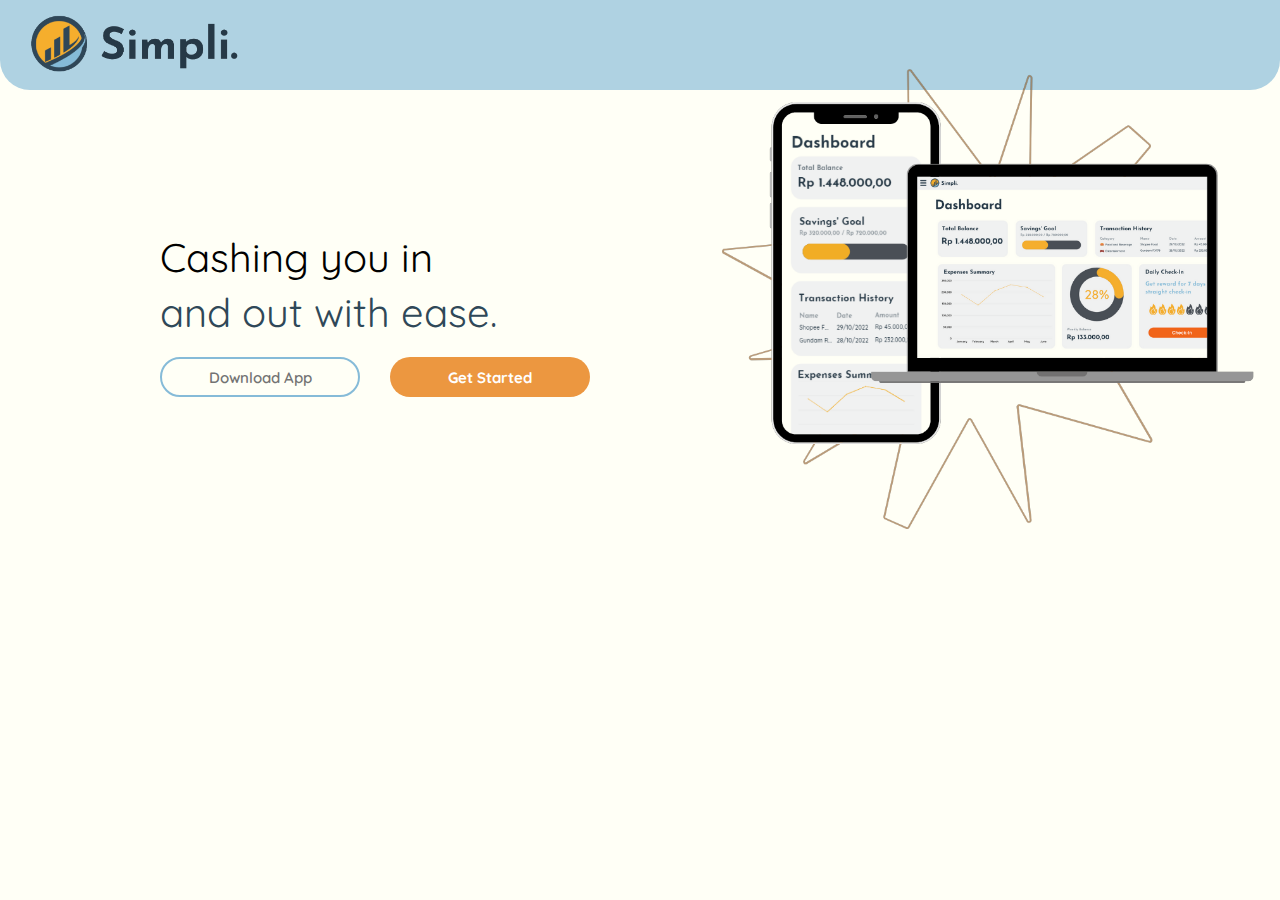
<file: index.html>
<!DOCTYPE html>
<html lang="en">

<head>
  <meta charset="UTF-8">
  <meta http-equiv="X-UA-Compatible" content="IE=edge">
  <meta name="viewport" content="width=device-width, initial-scale=1.0">
  <link rel="stylesheet" href="style.css">
  <link rel="preconnect" href="https://fonts.googleapis.com">
  <link rel="preconnect" href="https://fonts.gstatic.com" crossorigin>
  <link href="https://fonts.googleapis.com/css2?family=Poppins:wght@300&family=Quicksand:wght@500&display=swap"
    rel="stylesheet">
  <link rel="preconnect" href="https://fonts.googleapis.com">
  <link rel="preconnect" href="https://fonts.gstatic.com" crossorigin>
  <link href="https://fonts.googleapis.com/css2 family=Raleway:wght@300;400&display=swap" rel="preconnect">
  <link rel="stylesheet" media="screen" href="https://fontlibrary.org//face/open-sauce-one" type="text/css"/>
  <title>Simpli.</title>
</head>

<body>
  <nav>
    <label class="logo">
      <img src="images/logo.png" alt="">
    </label>
  </nav>
  <div class="tagline">
    <h1 class="line1">Cashing you in</h1>
    <h1 class="line2">and out with ease.</h1>
  </div>
  <div class="button">
    <div class="download">
      <a href="coming.html">
        <button class="dl">Download App</button>
      </a>
    </div>
    <div class="signin">
      <a href="sign-in.html">
        <button class="log">Get Started</button>
      </a>
    </div>
  </div>
  <img src="./images/illustration.png" id="illustration">
</body>
</file>
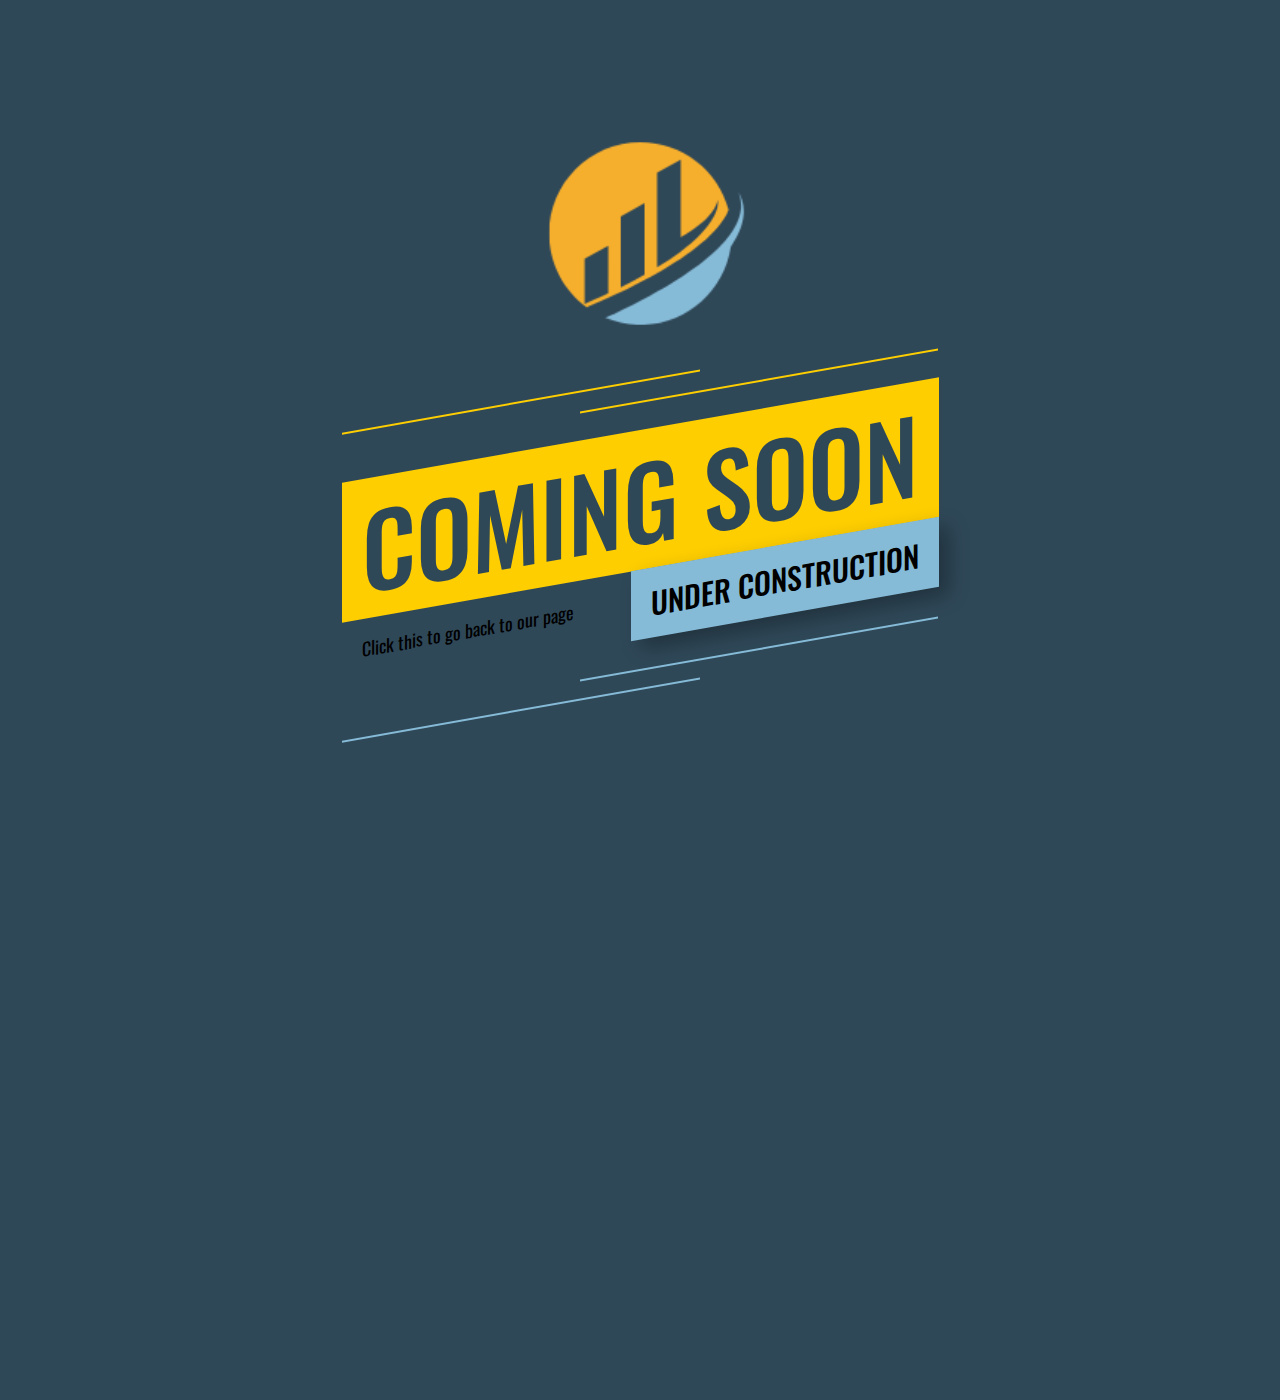
<file: coming.html>
<!DOCTYPE html>
<html>
<head>
  <meta charset="utf-8">
  <meta name="viewport" content="width=device-width, initial-scale=1.0">
  <title>Coming Soon</title>
  <link rel="stylesheet" type="text/css" href="coming.css">
  <link href="https://fonts.googleapis.com/css2?family=Oswald:wght@500&display=swap" rel="stylesheet">
  <link rel="stylesheet" href="https://cdnjs.cloudflare.com/ajax/libs/font-awesome/4.7.0/css/font-awesome.min.css">
</head>
<img class="simpli_logo" src="images/logo3.png" style="display: block; margin: 0 auto;">
<body>
  <section class="coming-soon">
    <div class="coming-soon-inner">
      <h1 class="heading">Coming Soon</h1>
      <h2 class="small-heading">Under Construction</h2>
      <div class="back">
        <ul>
            <li><a href="sign-in.html">Click this to go back to our page</a></li>
          </ul>
        </div>
    </div>
  </section>
</body>
</html>
</file>
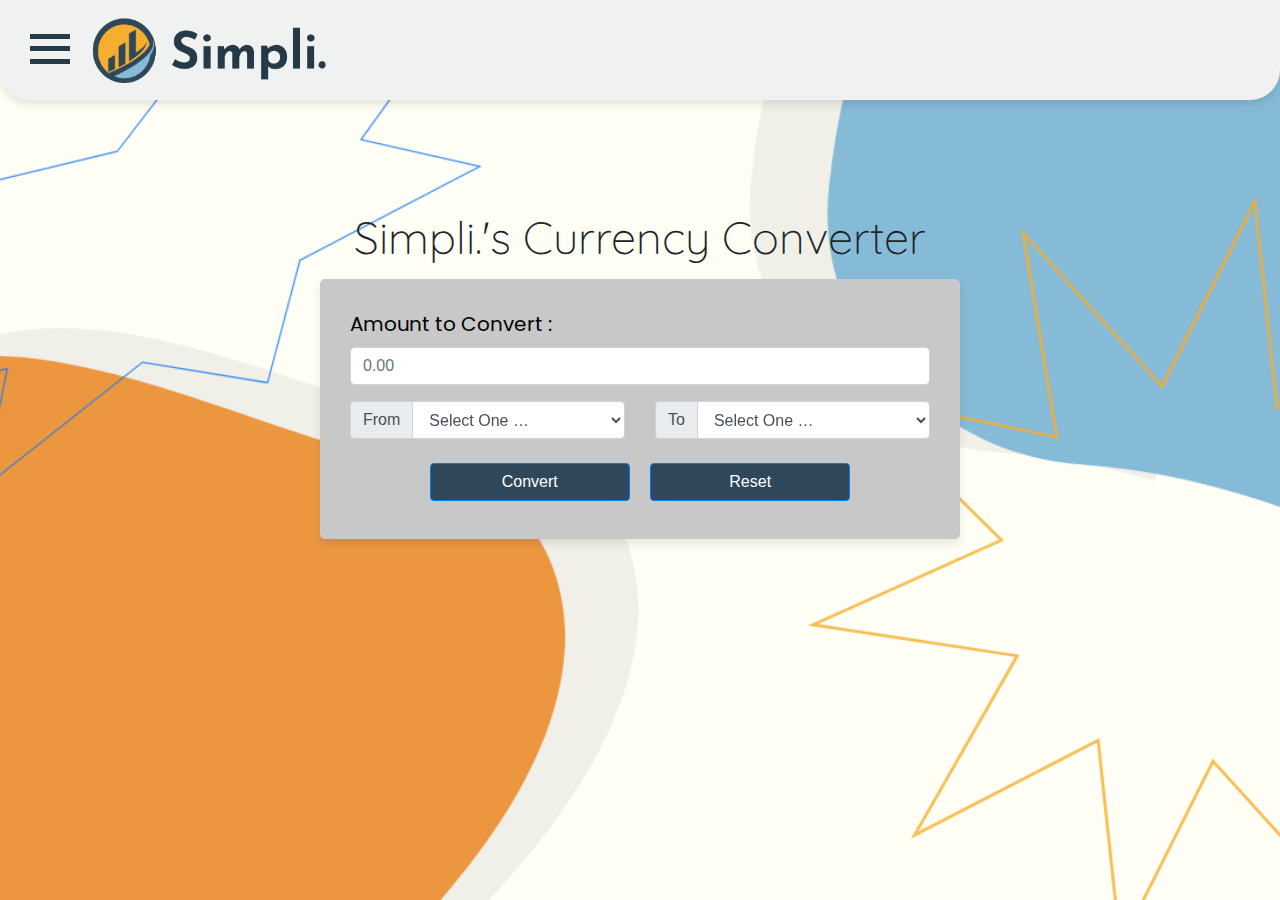
<file: currency.html>
<!DOCTYPE html>
<html lang="en">

<head>
    <meta charset="UTF-8">
    <meta http-equiv="X-UA-Compatible" content="IE=edge">
    <meta name="viewport" content="width=device-width, initial-scale=1.0">

    <title>Currency Converter</title>

    <link rel="stylesheet" href= "https://maxcdn.bootstrapcdn.com/bootstrap/4.5.2/css/bootstrap.min.css">
    <link rel="preconnect" href="https://fonts.googleapis.com"><link rel="preconnect" href="https://fonts.gstatic.com" crossorigin><link href="https://fonts.googleapis.com/css2?family=Josefin+Sans:wght@700&family=Poppins:wght@300&family=Quicksand:wght@500&display=swap" rel="stylesheet">
    <link href='https://unpkg.com/boxicons@2.1.4/css/boxicons.min.css' rel='stylesheet'>
    <script src= "https://ajax.googleapis.com/ajax/libs/jquery/3.5.1/jquery.min.js"></script>
    <script src="https://cdnjs.cloudflare.com/ajax/libs/popper.js/1.16.0/umd/popper.min.js"></script>
    <script src="https://maxcdn.bootstrapcdn.com/bootstrap/4.5.2/js/bootstrap.min.js"></script>
    <link rel="preconnect" href="https://fonts.gstatic.com">
    <link rel="stylesheet" href="currency.css">
</head>

<body>
    <nav>
        <div class="logo">
            <i class="bx bx-menu menu-icon"></i>
        </div>
        <div class="logo-name">
            <span class="logo-name">
                <img src="images/logo.png" height=100px width=260px alt="">
            </span>
        </div>

        <div class="sidebar">
            <div class="logo">
                <i class="bx bx-menu menu-icon"></i>
                <span class="logo-name1">Simpli.</span>
            </div>

            <div class="sidebar-content">
                <ul class="lists">
                    <li class="list">
                        <a href="dashboard.html" class="nav-link">
                            <i class="bx bxs-home-circle icon"></i>
                            <span class="link">Dashboard</span>
                        </a>
                    </li>
                    <li class="list">
                        <a href="expenses.html" class="nav-link">
                            <i class='bx bx-money-withdraw icon'></i>
                            <span class="link">Expenses Tracker</span>
                        </a>
                    </li>
                    <li class="list">
                        <a href="currency.html" class="nav-link">
                            <i class='bx bx-money icon' ></i>
                            <span class="link">Currency Exchanger</span>
                        </a>
                    </li>
                    <li class="list">
                        <a href="information.html" class="nav-link">
                            <i class='bx bxs-book-alt icon'></i>
                            <span class="link">Finance Info</span>
                        </a>
                    </li>
                </ul>

                <div class="bottom-content">
                    <li class="list">
                        <a href="contact.html" class="nav-link">
                            <i class='bx bxs-phone icon' ></i>
                            <span class="link">Contact us</span>
                        </a>
                    </li>
                    <li class="list">
                        <a href="index.html" class="nav-link">
                            <i class='bx bxs-log-out icon' ></i>
                            <span class="link">Log out</span>
                        </a>
                    </li>
                </div>
            </div>
        </div>
    </nav>

    <section class="overlay"></section>

    <script>
        const navBar = document.querySelector("nav"),
                menuBtns = document.querySelectorAll(".menu-icon")
                overlay = document.querySelector(".overlay")

                menuBtns.forEach(menuBtn => {
                    menuBtn.addEventListener("click", () => {
                        navBar.classList.toggle("open");
                    });
                });

                overlay.addEventListener("click", () => {
                    navBar.classList.remove("open");
                })
    </script>

    <h1 class="heading text-center display-2">
        Simpli.'s Currency Converter</h1>

    <div class="container">

        <div class="main">

            <div class="form-group">
                <label for="oamount" style="font-family: 'Poppins', sans-serif">
                    Amount to Convert : 
                </label>
                <input type="text" 
                       class="form-control searchBox" 
                       placeholder="0.00" 
                       id="oamount">
            </div>

            <div class="row">
                <div class="col-sm-6">
                    <div class="input-group mb-3">
                        <div class="input-group-prepend">
                            <span class="input-group-text">From</span>
                        </div>
                        <select class="form-control from" id="sel1">
                            <option value="">Select One …</option>
                            <option value="USD">USD</option>
                            <option value="AED">AED</option>
                            <option value="ARS">ARS</option>
                            <option value="AUD">AUD</option>
                            <option value="BGN">BGN</option>
                            <option value="BRL">BRL</option>
                            <option value="BSD">BSD</option>
                            <option value="CAD">CAD</option>
                            <option value="CHF">CHF</option>
                            <option value="CLP">CLP</option>
                            <option value="CNY">CNY</option>
                            <option value="COP">COP</option>
                            <option value="CZK">CZK</option>
                            <option value="DKK">DKK</option>
                            <option value="DOP">DOP</option>
                            <option value="EGP">EGP</option>
                            <option value="EUR">EUR</option>
                            <option value="FJD">FJD</option>
                            <option value="GBP">GBP</option>
                            <option value="GTQ">GTQ</option>
                            <option value="HKD">HKD</option>
                            <option value="HRK">HRK</option>
                            <option value="HUF">HUF</option>
                            <option value="IDR">IDR</option>
                            <option value="ILS">ILS</option>
                            <option value="INR">INR</option>
                            <option value="ISK">ISK</option>
                            <option value="JPY">JPY</option>
                            <option value="KRW">KRW</option>
                            <option value="KZT">KZT</option>
                            <option value="MVR">MVR</option>
                            <option value="MXN">MXN</option>
                            <option value="MYR">MYR</option>
                            <option value="NOK">NOK</option>
                            <option value="NZD">NZD</option>
                            <option value="PAB">PAB</option>
                            <option value="PEN">PEN</option>
                            <option value="PHP">PHP</option>
                            <option value="PKR">PKR</option>
                            <option value="PLN">PLN</option>
                            <option value="PYG">PYG</option>
                            <option value="RON">RON</option>
                            <option value="RUB">RUB</option>
                            <option value="SAR">SAR</option>
                            <option value="SEK">SEK</option>
                            <option value="SGD">SGD</option>
                            <option value="THB">THB</option>
                            <option value="TRY">TRY</option>
                            <option value="TWD">TWD</option>
                            <option value="UAH">UAH</option>
                            <option value="UYU">UYU</option>
                            <option value="ZAR">ZAR</option>
                        </select>
                    </div>
                </div>

                <div class="col-sm-6">
                    <div class="input-group mb-3">
                        <div class="input-group-prepend">
                            <span class="input-group-text">To</span>
                        </div>
                        <select class="form-control to" id="sel2">
                            <option value="">Select One …</option>
                            <option value="USD">USD</option>
                            <option value="AED">AED</option>
                            <option value="ARS">ARS</option>
                            <option value="AUD">AUD</option>
                            <option value="BGN">BGN</option>
                            <option value="BRL">BRL</option>
                            <option value="BSD">BSD</option>
                            <option value="CAD">CAD</option>
                            <option value="CHF">CHF</option>
                            <option value="CLP">CLP</option>
                            <option value="CNY">CNY</option>
                            <option value="COP">COP</option>
                            <option value="CZK">CZK</option>
                            <option value="DKK">DKK</option>
                            <option value="DOP">DOP</option>
                            <option value="EGP">EGP</option>
                            <option value="EUR">EUR</option>
                            <option value="FJD">FJD</option>
                            <option value="GBP">GBP</option>
                            <option value="GTQ">GTQ</option>
                            <option value="HKD">HKD</option>
                            <option value="HRK">HRK</option>
                            <option value="HUF">HUF</option>
                            <option value="IDR">IDR</option>
                            <option value="ILS">ILS</option>
                            <option value="INR">INR</option>
                            <option value="ISK">ISK</option>
                            <option value="JPY">JPY</option>
                            <option value="KRW">KRW</option>
                            <option value="KZT">KZT</option>
                            <option value="MVR">MVR</option>
                            <option value="MXN">MXN</option>
                            <option value="MYR">MYR</option>
                            <option value="NOK">NOK</option>
                            <option value="NZD">NZD</option>
                            <option value="PAB">PAB</option>
                            <option value="PEN">PEN</option>
                            <option value="PHP">PHP</option>
                            <option value="PKR">PKR</option>
                            <option value="PLN">PLN</option>
                            <option value="PYG">PYG</option>
                            <option value="RON">RON</option>
                            <option value="RUB">RUB</option>
                            <option value="SAR">SAR</option>
                            <option value="SEK">SEK</option>
                            <option value="SGD">SGD</option>
                            <option value="THB">THB</option>
                            <option value="TRY">TRY</option>
                            <option value="TWD">TWD</option>
                            <option value="UAH">UAH</option>
                            <option value="UYU">UYU</option>
                            <option value="ZAR">ZAR</option>
                        </select>
                    </div>
                </div>
            </div>

            <div class="text-center">

                <button class="btn btn-primary convert m-2" 
                        type="submit">
                     Convert
              </button>

                <button class="btn btn-primary m-2" 
                        onclick="clearVal()">
                   Reset
              </button>
            </div>

        </div>

        <div id="finalAmount" class="text-center">

            <h2 style="font-size: 45px;">Converted Amount :
                <span class="finalValue" 
                      style="color:green;">
           </span>
            </h2>
        </div>
    </div>

    <script src="curr.js"></script>
</body>

</html>
</file>
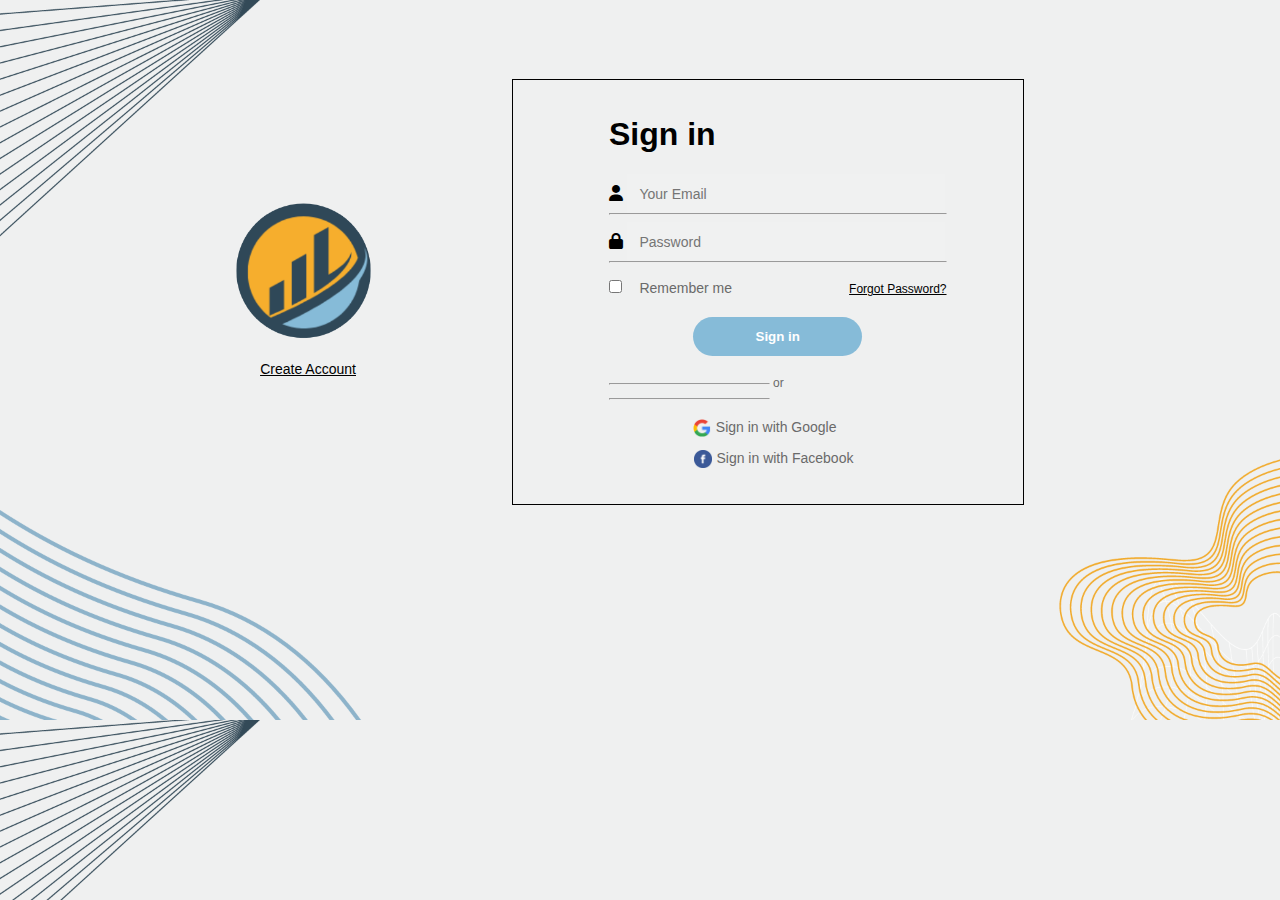
<file: sign-in.html>
<!DOCTYPE html>
<html>
<head>
	<meta charset="utf-8">
	<link href="assets/fontawesome/css/fontawesome.css" rel="stylesheet">
    <link href="assets/fontawesome/css/brands.css" rel="stylesheet">
    <link href="assets/fontawesome/css/solid.css" rel="stylesheet">
	<link rel="stylesheet" href="sign-in.css">
	<meta name="viewport" content="width=device-width, initial-scale=1.0">
	<title>Simpli</title>
</head>
<body style ="background-image: url('images/BGS.png');">
    <div class="sim_signin">
		<div class="signin_container" style="margin-top:-20px;">
    		<div class="signin_left">
        <div class="logo_and_login" style="margin-top: 50px; margin-left: 150px;">
			<div class="logo">
				<img class="simpli_logo" src="assets/images/logo3.png">
    				</div>
    				<div class="signup_container" style="margin-top: -80px;">
    					<a class="signup_link" style="margin-left: 15px;" href="coming.html"><u>Create Account</u></a>
    				</div>
    			</div>
    		</div>
    		<div class="signin_right">
				<div class="border_container">
					<div class="right_container">
    				<h1 class="signin_heading">Sign in</h1>
    				    <div class="w-d2-container">
                        
                        <form action="" method="" enctype="" id="signin_form">
                            
                            <span>
                            	<i class="fa-solid fa-user"></i>
                            </span>
                            <input type="email" name="email" placeholder="Your Email" class="order grid-8" required>
                            <hr class="line">
                            <span>
                            	<i class="fa-solid fa-lock"></i>
                            </span>
                            <input type="password" name="password" placeholder="Password" class="order grid-8" minlength="8" required>
                            <hr class="line">

                            <div class="remAndForgot">
                            	<input class="rem_check" type="checkbox" name="">
                            	<span class="rem_me">Remember me</span>
                            	<a class="s-log" href="coming.html">Forgot Password?</a>
                            </div>
                            <div class="si-b-con">
                                <button type="submit"  value="submit" class="si-button">Sign in</button>
                            </div>
                            <div class="or">
                                <hr class="siForm_end"><span> or </span><hr class="siForm_end">
                            </div>
                            <div class="li_with_con">
                            	<div class="google g_con">
									<img class="g_img" src="assets/images/Google.png">
                            		<span class=" g_link">Sign in with Google</span>
                            	</div>
                            	<div class="facebook fb_con">
                            		<img class="f_img" src="assets/images/Facebook.png">
                            		<span class=" f_link">Sign in with Facebook</span>
                            	</div>
                            </div>
                        </form>
                        </div>
    			</div>
    		</div>
    	</div>
    </div>
    
	<script src="sign-in.js"></script>
</body>
</html>
</file>
<file: style.css>
*{
  padding: 0;
  margin: 0;
  text-decoration: none;
  list-style: none;
  box-sizing: border-box;
}
body{
  background-color: #FFFFF6;
}
nav img{
  margin-top: 0px;
  margin-left: 20px;
  width: 230px;
}
nav{
  background: #afd2e2;
  border-bottom-left-radius: 30px;
  border-bottom-right-radius: 30px;
  height: 90px;
  width: 100%; 
}

a.active,a:hover{
  background: #659ABD;
  transition: .5s;
}
.header{
  padding: 60px;
  margin-top: 100px;
}

.tagline{
font-family: 'Quicksand';
margin-top: -58px;
margin-left: -90px;
}

.line1{
font-family: 'Quicksand';
font-size: 40px;
font-weight: 400;

text-align: left;
margin-top: 200px;
margin-left: 250px;
margin-bottom: 5px;
}

.line2{
font-family: 'Quicksand';
font-size: 40px;
font-weight: 400;
color: #2f4858;
text-align: left;
margin-left: 250px;
}

.button{
  margin-top: 20px;
}

.download{
  width: 100px;
  height: 40px;
}

.signin{
  width: 100px;
  height: 40px;
}

.button .download a {
  background-color: transparent;
  border: none;
  border-radius: 50px;
  width: 200px;
  height: 40px;
  margin-left: 160px;
  display: inline-block;
}

.button .signin a {
  background-color: transparent;
  border: none;
  border-radius: 50px;
  width: 200px;
  height: 40px;
  margin-left: 390px;
  display: inline-block;
}

.signin{
  margin-top: -40px;
}

.download .dl {
  background-color: transparent;
  border: 2px solid #86bbd8;
  border-radius: 50px;
  width: 200px;
  height: 40px;
  color: #737373;
  font-family: 'Quicksand';
  font-size: 15px;
  font-weight: 600;
  text-align: center;
  transition-duration: 0.2s;
  display: inline-block;
}

.signin .log{
background-color: #ec9740;
border-radius: 50px;
height: 40px;
width: 200px;
transition-duration: 0.2s;
border: none;
font-family: 'Quicksand';
font-size: 15px;
font-weight: 900;
color: white;
display: inline-block;
}

.dl:hover{
border: none;
background-color: #86bbd8;
color: #FFFFF6;
}

.log:hover{
background-color: transparent;
border: 2px solid #ec9740;
color: #ec9740;
}

#illustration{
margin-left: 720px;
width: 42%;
margin-top: -330px;
}
</file>
<file: coming.css>
* {
    margin: 0;
    padding: 0;
    font-family: 'Oswald', sans-serif; 
  }
  body {
      overflow: hidden;
      background: #2f4858;

  }
  img{ 
    align-items: center;

   
  }
  .coming-soon {
      width: 100vw;
      height: 100vh;
      display: flex;
      align-items: center;
      justify-content: center;
      overflow: hidden;
      transform: translateY(-50%);
  }
  .coming-soon-inner {
      position: relative;
  }
  .heading {
      font-size: 100px;
      text-transform: uppercase;
      padding: 20px;
      background: #fece00;
      color: #2f4858;
      transform: skewY(-10deg);
      font-weight: 500;
      line-height: 100px;
  }
  .small-heading {
      font-size: 30px;
      text-transform: uppercase;
      display: inline-block;
      padding: 20px;
      background: #86BBD8;
      color: #000;
      transform: skewY(-10deg);
      font-weight: 500;
      line-height: 30px;
      box-shadow: 10px 10px 20px rgb(0 0 0 / .3);
      position: absolute;
      right: 0;
      bottom: -44px;
  }
  
  ul {
      list-style: none;
  }
  .back {
      transform: skewY(-10deg);
      position: absolute;
      left: 0;
      bottom: -75px;
  }
  .back z {
      padding-right: 5px;
  }
  
  .coming-soon-inner:before {
      content: "";
      height: 2px;
      width: 60%;
      background: #fece00;
      position: absolute;
      top: -50px;
      right: 0;
      transform: skewY(-10deg);
  }
  
  .coming-soon-inner:after {
      content: "";
      height: 2px;
      width: 60%;
      background: #86BBD8;
      position: absolute;
      bottom: -80px;
      right: 0;
      transform: skewY(-10deg);
  }
  
  .heading:before {
      content: "";
      height: 2px;
      width: 60%;
      background: #fece00;
      position: absolute;
      top: -50px;
      left: 0;
  }
  
  .heading:after {
      content: "";
      height: 2px;
      width: 60%;
      background: #86BBD8;
      position: absolute;
      bottom: -120px;
      left: 0;
  }
  
  .back li {
    padding-left: 20px;
    font-size:18px;
  }

  a {
    color: black;
    text-decoration: none;

  }
  .back li a:hover {
    box-shadow: 2px 2px 4px rgba(0, 0, 0, 0.5);
  }
</file>
<file: currency.css>
* {
    padding: 0;
    margin: 0;
    text-decoration: none;
    list-style: none;
    box-sizing: border-box;
}

body{
    background-image: url(images/curr-bg.png);
    background-position: center;
    background-size: cover;
    background-attachment: fixed;
    background-repeat: no-repeat;
}

.heading{
    font-family: 'Quicksand', sans-serif;
    margin-top: 110px;
    margin-bottom: 15px;
    font-size: 45px;
}

.main{
    width: 50vw;
    margin: auto;
    padding: 30px;
    border-radius: 5px;
    background-color: #C8C8C8;
    color: rgb(0, 0, 0);
    box-shadow: 0 5px 10px rgba(0, 0, 0, 0.1);
}

label.logo{
    margin-left: 90px;
}

nav{
    background: #F0F1F1;
    border-bottom-left-radius: 30px;
    border-bottom-right-radius: 30px;
    box-shadow: 0 5px 10px rgba(0, 0, 0, 0.1);
    display: flex;
    align-items: center;
    height: 100px;
    width: 100%; 
}

.logo .menu-icon{
    color: #263A47;
    font-size: 60px;
    margin-left: 20px;
}

nav .sidebar{
    position: fixed;
    top: 0;
    left: -100%;
    height: 100%;
    width: 255px; 
    padding: 20px 0;
    background-color: #F0F1F1;
    box-shadow: 0 5px 10px rgba(0, 0, 0, 0.1);
    transition: all 0.4s ease;
}

nav.open .sidebar{
    left: 0;
}

nav .sidebar .logo .logo-name1{
    font-family: 'Josefin Sans', sans-serif;
    color: #263A47;
    font-size: 40px;
    margin-left: 20px;
}

nav .sidebar .logo .menu-icon{
    color: #263A47;
    font-size: 40px;
}

.sidebar .sidebar-content{
    display: flex;
    height: 100%; 
    flex-direction: column;
    justify-content: space-between;
    padding: 30px 16px;
}

.sidebar-content .list{
    list-style: none;
}

.list .nav-link{
    display: flex;
    align-items: center;
    padding: 14px 12px;
    border-radius: 8px;
    text-decoration: none;
}

.nav-link:hover{
    background-color: #8AC4E4;
    width: 230px;
}

.nav-link .icon{
    margin-right: 14px;
    font-size: 20px;
    color: #263A47;
}

.nav-link .link{
    font-size: 16px;
    color: #263A47;
    font-weight: 400;
    font-family: 'Poppins', sans-serif;
}

.overlay{
    position: fixed;
    top: 0;
    left: -100%;
    height: 100vh;
    width: 200%;
    opacity: 0;
    pointer-events: none;
    transition: all 0.4s ease;
    background: rgba(0, 0, 0, 0.3);
}

nav.open ~ .overlay{
    opacity: 1;
    left: 255px;
    pointer-events: auto;
}

label{
    font-size: 20px;
}

.btn{
    width: 200px;
    background-color: #2F4758;
}

#finalAmount{
    font-family: 'Poppins', sans-serif;
    font-size: 20px;
    display: none;
    margin-top: 50px;
    margin-bottom: 50px;
}

#finalAmount h2{
    font-size: 50px;
}

.finalValue{
    font-family: 'Amiri', serif;
}

@media (max-width: 768px){
    hr {
        width: 60%;
    }
    .main {
        width: 100%;
    }
}

@media (max-width: 400px){
    .heading {
        font-size: 60px;
    }
    hr {
        width: 75%;
    }
    #finalAmount h2, .finalValue {
        font-size: 40px;
    }
}
</file>
<file: sign-in.css>
body{
	padding: 0;
	margin: 0;
	font-family: arial;
    background: #f0f1f1;
    display:flex;
}
body {
    background-image: url('images/BGS.png');
    background-size: cover;
  }
.sim_signin{
	width: 100%;
    padding: 99px 0;
}
.signin_container{
	width: 80%;
	display: flex;
}
.signin_left, .signin_right{
	
	width: 50%;
}
.logo_and_login {
    margin: 48px auto;
    width: 60%;
}
.simpli_logo{
	width: 100%;
}
.signup_container {
    margin: 15px auto;
    width: 38%;
}
.signup_link{
	font-family: arial;
    font-size: 14px;
    color: black;
}
.right_container{
	width: 75%;
	margin: 36px;
}
.s-log {
	float: right;
    color: black;
    font-size: 12px;
    margin: 5px 0 0 0;
}  
.order {
    background: #f0f1f1;
    border: none;
    padding: 12px;
    color: #6a6a6a;
    height: 15px;
    font-size: 14px;
}
        .grid-8{
            width: 87%;          
        }
        .grid-8:focus{
            outline: none;
        }
        .line{
            margin-top: 0;
            margin-bottom: 7px;
        }

        .si-button{
        	background: #86bbd8;
    border: none;
    color: white;
    padding: 12px 13px;
    border-radius: 20px;
    width: 100%;
    font-weight: 700;
    cursor: pointer;
}
        .si-b-con{
    margin: 20px auto;
    width: 50%;
    font-size: 14px;
             }   
             .remAndForgot{
             	margin-top: 14px;
             }

.rem_me{
	font-size: 14px;
	color: #6a6a6a;
}

.rem_check{
	margin-left: 0;
    margin-bottom: 0;
    margin-right: 13px;
    cursor: pointer;
}
.siForm_end {
    display: inline-block;
    width: 46.9999999%;
    vertical-align: middle;
}
.or{
	font-size: 12px;
	color: #6a6a6a;
}
.google, .facebook {
    margin: 12px auto;
    cursor: pointer;
}
.g_con{
	width: 50%;
}
.fb_con{
	width: 60%;
    margin-left: 85px;
}
.g_img, .f_img{
	width: 18px;
    vertical-align: middle;
}
.g_link, .f_link{
	font-size: 14px;
    color: #6a6a6a;
}

.si-button:hover {
    background-color: #3498db; 
    box-shadow: 0px 0px 10px rgba(0, 0, 0, 0.2); 
    transform: translateY(-2px); 
}
.signup_link:hover {
    color: #3498db; 
}
.g_con:hover, .fb_con:hover {
    background-color: #ffffff; 
    box-shadow: 0px 0px 10px rgba(0, 0, 0, 0.2); 
    transform: translateY(-2px); }

.s-log:hover {
    color: #3498db; 
}
.border_container {
    border: 1px solid black;
    padding-left: 60px;
    
  }



/* Media Query */
@media all and (max-width: 480px) {


.sim_signin {
    width: 100%;
    padding: 0;
}
.signin_container {
    width: 80%;
    margin: 0 auto;
    display: block;
}
.signin_left, .signin_right {
    width: 100%;
}
.logo_and_login {
    margin: 48px auto;
    width: 100%;
}
.signup_container {
    margin: 15px auto;
    width: 115px;
}

.right_container{
    width: 100%;
    margin: 36px 0;
}
.grid-8 {
    width: 91%;
}
.order {
    background: #f0f1f1;
    border: none;
    padding: 12px 0;
    color: #6a6a6a;
    height: 15px;
    font-size: 14px;
}
.rem_check {
    margin-left: 0;
    margin-bottom: 0;
    margin-right: 0;
    cursor: pointer;
}
.rem_me {
    font-size: 12px;
    color: #6a6a6a;
}
.s-log {
    float: right;
    color: black;
    font-size: 11px;
    margin: 5px 0 0 0;
}
.si-button {
    background: #86bbd8;
    border: none;
    color: white;
    padding: 7px 14px;
    border-radius: 20px;
    width: 100%;
    font-weight: 700;
    cursor: pointer;
}
.or {
    font-size: 12px;
    text-align: center;
    color: #6a6a6a;
}
.siForm_end {
    display: inline-block;
    width: 44%;
    vertical-align: middle;
}
.li_with_con{
    text-align: center;
}
.g_con, .fb_con{
    width: 100%;
}


}


@media all and (min-width: 481px) and (max-width: 768px) {


.sim_signin {
    width: 100%;
    padding: 0;
}
.signin_container {
    width: 100%;
    margin: 0;
    display: flex;
}
.logo_and_login {
    margin: 48px 0;
    text-align: center;
    width: 100%;
}
.simpli_logo {
    width: 230px;
}
.signup_container {
    margin: 15px 0;
    width: 100%;
    text-align: center;
}
.right_container {
    width: 100%;
    margin: 36px 0;
}
.grid-8 {
    width: 92%;
}
.order {
    background: #f0f1f1;
    border: none;
    padding: 10px 0px;
    color: #6a6a6a;
    height: 15px;
    font-size: 14px;
}
.rem_check {
    margin-left: 0;
    margin-bottom: 0;
    margin-right: 0;
    cursor: pointer;
}
.si-b-con {
    margin: 15px auto;
    width: 50%;
    font-size: 14px;
}
.si-button {
    background: #86bbd8;
    border: none;
    color: white;
    padding: 7px 14px;
    border-radius: 20px;
    width: 100%;
    font-weight: 700;
    cursor: pointer;
}
.or {
    font-size: 12px;
    color: #6a6a6a;
    text-align: center;
}
.siForm_end {
    display: inline-block;
    width: 45.5%;
    vertical-align: middle;
}
.g_con, .fb_con {
    width: 100%;
}
.google, .facebook {
    margin: 12px auto;
    cursor: pointer;
    text-align: center;
}


}



@media all and (min-width: 769px) and (max-width: 1239px) {



.sim_signin {
    width: 100%;
    padding: 0;
}
.signin_container {
    width: 100%;
    margin: 0;
    display: flex;
}
.logo_and_login {
    margin: 48px 0;
    text-align: center;
    width: 100%;
}
.simpli_logo {
    width: 230px;
}
.signup_container {
    margin: 15px 0;
    width: 100%;
    text-align: center;
}
.right_container{
    width: 75%;
    margin: 36px 0;
}
.grid-8 {
    width: 92%;
}
.order {
    background: #f0f1f1;
    border: none;
    padding: 10px 0px;
    color: #6a6a6a;
    height: 15px;
    font-size: 14px;
}
.rem_check {
    margin-left: 0;
    margin-bottom: 0;
    margin-right: 0;
    cursor: pointer;
}
.si-b-con {
    margin: 15px auto;
    width: 50%;
    font-size: 14px;
}
.si-button {
    background: #86bbd8;
    border: none;
    color: white;
    padding: 7px 14px;
    border-radius: 20px;
    width: 100%;
    font-weight: 700;
    cursor: pointer;
}
.or {
    font-size: 12px;
    color: #6a6a6a;
    text-align: center;
}
.siForm_end {
    display: inline-block;
    width: 45.5%;
    vertical-align: middle;
}
.g_con, .fb_con {
    width: 100%;
}
.google, .facebook {
    margin: 12px auto;
    cursor: pointer;
    text-align: center;
}



}
</file>
<file: assets/fontawesome/css/brands.css>
/*!
 * Font Awesome Free 6.2.1 by @fontawesome - https://fontawesome.com
 * License - https://fontawesome.com/license/free (Icons: CC BY 4.0, Fonts: SIL OFL 1.1, Code: MIT License)
 * Copyright 2022 Fonticons, Inc.
 */
:root, :host {
  --fa-style-family-brands: 'Font Awesome 6 Brands';
  --fa-font-brands: normal 400 1em/1 'Font Awesome 6 Brands'; }

@font-face {
  font-family: 'Font Awesome 6 Brands';
  font-style: normal;
  font-weight: 400;
  font-display: block;
  src: url("../webfonts/fa-brands-400.woff2") format("woff2"), url("../webfonts/fa-brands-400.ttf") format("truetype"); }

.fab,
.fa-brands {
  font-weight: 400; }

.fa-monero:before {
  content: "\f3d0"; }

.fa-hooli:before {
  content: "\f427"; }

.fa-yelp:before {
  content: "\f1e9"; }

.fa-cc-visa:before {
  content: "\f1f0"; }

.fa-lastfm:before {
  content: "\f202"; }

.fa-shopware:before {
  content: "\f5b5"; }

.fa-creative-commons-nc:before {
  content: "\f4e8"; }

.fa-aws:before {
  content: "\f375"; }

.fa-redhat:before {
  content: "\f7bc"; }

.fa-yoast:before {
  content: "\f2b1"; }

.fa-cloudflare:before {
  content: "\e07d"; }

.fa-ups:before {
  content: "\f7e0"; }

.fa-wpexplorer:before {
  content: "\f2de"; }

.fa-dyalog:before {
  content: "\f399"; }

.fa-bity:before {
  content: "\f37a"; }

.fa-stackpath:before {
  content: "\f842"; }

.fa-buysellads:before {
  content: "\f20d"; }

.fa-first-order:before {
  content: "\f2b0"; }

.fa-modx:before {
  content: "\f285"; }

.fa-guilded:before {
  content: "\e07e"; }

.fa-vnv:before {
  content: "\f40b"; }

.fa-square-js:before {
  content: "\f3b9"; }

.fa-js-square:before {
  content: "\f3b9"; }

.fa-microsoft:before {
  content: "\f3ca"; }

.fa-qq:before {
  content: "\f1d6"; }

.fa-orcid:before {
  content: "\f8d2"; }

.fa-java:before {
  content: "\f4e4"; }

.fa-invision:before {
  content: "\f7b0"; }

.fa-creative-commons-pd-alt:before {
  content: "\f4ed"; }

.fa-centercode:before {
  content: "\f380"; }

.fa-glide-g:before {
  content: "\f2a6"; }

.fa-drupal:before {
  content: "\f1a9"; }

.fa-hire-a-helper:before {
  content: "\f3b0"; }

.fa-creative-commons-by:before {
  content: "\f4e7"; }

.fa-unity:before {
  content: "\e049"; }

.fa-whmcs:before {
  content: "\f40d"; }

.fa-rocketchat:before {
  content: "\f3e8"; }

.fa-vk:before {
  content: "\f189"; }

.fa-untappd:before {
  content: "\f405"; }

.fa-mailchimp:before {
  content: "\f59e"; }

.fa-css3-alt:before {
  content: "\f38b"; }

.fa-square-reddit:before {
  content: "\f1a2"; }

.fa-reddit-square:before {
  content: "\f1a2"; }

.fa-vimeo-v:before {
  content: "\f27d"; }

.fa-contao:before {
  content: "\f26d"; }

.fa-square-font-awesome:before {
  content: "\e5ad"; }

.fa-deskpro:before {
  content: "\f38f"; }

.fa-sistrix:before {
  content: "\f3ee"; }

.fa-square-instagram:before {
  content: "\e055"; }

.fa-instagram-square:before {
  content: "\e055"; }

.fa-battle-net:before {
  content: "\f835"; }

.fa-the-red-yeti:before {
  content: "\f69d"; }

.fa-square-hacker-news:before {
  content: "\f3af"; }

.fa-hacker-news-square:before {
  content: "\f3af"; }

.fa-edge:before {
  content: "\f282"; }

.fa-napster:before {
  content: "\f3d2"; }

.fa-square-snapchat:before {
  content: "\f2ad"; }

.fa-snapchat-square:before {
  content: "\f2ad"; }

.fa-google-plus-g:before {
  content: "\f0d5"; }

.fa-artstation:before {
  content: "\f77a"; }

.fa-markdown:before {
  content: "\f60f"; }

.fa-sourcetree:before {
  content: "\f7d3"; }

.fa-google-plus:before {
  content: "\f2b3"; }

.fa-diaspora:before {
  content: "\f791"; }

.fa-foursquare:before {
  content: "\f180"; }

.fa-stack-overflow:before {
  content: "\f16c"; }

.fa-github-alt:before {
  content: "\f113"; }

.fa-phoenix-squadron:before {
  content: "\f511"; }

.fa-pagelines:before {
  content: "\f18c"; }

.fa-algolia:before {
  content: "\f36c"; }

.fa-red-river:before {
  content: "\f3e3"; }

.fa-creative-commons-sa:before {
  content: "\f4ef"; }

.fa-safari:before {
  content: "\f267"; }

.fa-google:before {
  content: "\f1a0"; }

.fa-square-font-awesome-stroke:before {
  content: "\f35c"; }

.fa-font-awesome-alt:before {
  content: "\f35c"; }

.fa-atlassian:before {
  content: "\f77b"; }

.fa-linkedin-in:before {
  content: "\f0e1"; }

.fa-digital-ocean:before {
  content: "\f391"; }

.fa-nimblr:before {
  content: "\f5a8"; }

.fa-chromecast:before {
  content: "\f838"; }

.fa-evernote:before {
  content: "\f839"; }

.fa-hacker-news:before {
  content: "\f1d4"; }

.fa-creative-commons-sampling:before {
  content: "\f4f0"; }

.fa-adversal:before {
  content: "\f36a"; }

.fa-creative-commons:before {
  content: "\f25e"; }

.fa-watchman-monitoring:before {
  content: "\e087"; }

.fa-fonticons:before {
  content: "\f280"; }

.fa-weixin:before {
  content: "\f1d7"; }

.fa-shirtsinbulk:before {
  content: "\f214"; }

.fa-codepen:before {
  content: "\f1cb"; }

.fa-git-alt:before {
  content: "\f841"; }

.fa-lyft:before {
  content: "\f3c3"; }

.fa-rev:before {
  content: "\f5b2"; }

.fa-windows:before {
  content: "\f17a"; }

.fa-wizards-of-the-coast:before {
  content: "\f730"; }

.fa-square-viadeo:before {
  content: "\f2aa"; }

.fa-viadeo-square:before {
  content: "\f2aa"; }

.fa-meetup:before {
  content: "\f2e0"; }

.fa-centos:before {
  content: "\f789"; }

.fa-adn:before {
  content: "\f170"; }

.fa-cloudsmith:before {
  content: "\f384"; }

.fa-pied-piper-alt:before {
  content: "\f1a8"; }

.fa-square-dribbble:before {
  content: "\f397"; }

.fa-dribbble-square:before {
  content: "\f397"; }

.fa-codiepie:before {
  content: "\f284"; }

.fa-node:before {
  content: "\f419"; }

.fa-mix:before {
  content: "\f3cb"; }

.fa-steam:before {
  content: "\f1b6"; }

.fa-cc-apple-pay:before {
  content: "\f416"; }

.fa-scribd:before {
  content: "\f28a"; }

.fa-openid:before {
  content: "\f19b"; }

.fa-instalod:before {
  content: "\e081"; }

.fa-expeditedssl:before {
  content: "\f23e"; }

.fa-sellcast:before {
  content: "\f2da"; }

.fa-square-twitter:before {
  content: "\f081"; }

.fa-twitter-square:before {
  content: "\f081"; }

.fa-r-project:before {
  content: "\f4f7"; }

.fa-delicious:before {
  content: "\f1a5"; }

.fa-freebsd:before {
  content: "\f3a4"; }

.fa-vuejs:before {
  content: "\f41f"; }

.fa-accusoft:before {
  content: "\f369"; }

.fa-ioxhost:before {
  content: "\f208"; }

.fa-fonticons-fi:before {
  content: "\f3a2"; }

.fa-app-store:before {
  content: "\f36f"; }

.fa-cc-mastercard:before {
  content: "\f1f1"; }

.fa-itunes-note:before {
  content: "\f3b5"; }

.fa-golang:before {
  content: "\e40f"; }

.fa-kickstarter:before {
  content: "\f3bb"; }

.fa-grav:before {
  content: "\f2d6"; }

.fa-weibo:before {
  content: "\f18a"; }

.fa-uncharted:before {
  content: "\e084"; }

.fa-firstdraft:before {
  content: "\f3a1"; }

.fa-square-youtube:before {
  content: "\f431"; }

.fa-youtube-square:before {
  content: "\f431"; }

.fa-wikipedia-w:before {
  content: "\f266"; }

.fa-wpressr:before {
  content: "\f3e4"; }

.fa-rendact:before {
  content: "\f3e4"; }

.fa-angellist:before {
  content: "\f209"; }

.fa-galactic-republic:before {
  content: "\f50c"; }

.fa-nfc-directional:before {
  content: "\e530"; }

.fa-skype:before {
  content: "\f17e"; }

.fa-joget:before {
  content: "\f3b7"; }

.fa-fedora:before {
  content: "\f798"; }

.fa-stripe-s:before {
  content: "\f42a"; }

.fa-meta:before {
  content: "\e49b"; }

.fa-laravel:before {
  content: "\f3bd"; }

.fa-hotjar:before {
  content: "\f3b1"; }

.fa-bluetooth-b:before {
  content: "\f294"; }

.fa-sticker-mule:before {
  content: "\f3f7"; }

.fa-creative-commons-zero:before {
  content: "\f4f3"; }

.fa-hips:before {
  content: "\f452"; }

.fa-behance:before {
  content: "\f1b4"; }

.fa-reddit:before {
  content: "\f1a1"; }

.fa-discord:before {
  content: "\f392"; }

.fa-chrome:before {
  content: "\f268"; }

.fa-app-store-ios:before {
  content: "\f370"; }

.fa-cc-discover:before {
  content: "\f1f2"; }

.fa-wpbeginner:before {
  content: "\f297"; }

.fa-confluence:before {
  content: "\f78d"; }

.fa-mdb:before {
  content: "\f8ca"; }

.fa-dochub:before {
  content: "\f394"; }

.fa-accessible-icon:before {
  content: "\f368"; }

.fa-ebay:before {
  content: "\f4f4"; }

.fa-amazon:before {
  content: "\f270"; }

.fa-unsplash:before {
  content: "\e07c"; }

.fa-yarn:before {
  content: "\f7e3"; }

.fa-square-steam:before {
  content: "\f1b7"; }

.fa-steam-square:before {
  content: "\f1b7"; }

.fa-500px:before {
  content: "\f26e"; }

.fa-square-vimeo:before {
  content: "\f194"; }

.fa-vimeo-square:before {
  content: "\f194"; }

.fa-asymmetrik:before {
  content: "\f372"; }

.fa-font-awesome:before {
  content: "\f2b4"; }

.fa-font-awesome-flag:before {
  content: "\f2b4"; }

.fa-font-awesome-logo-full:before {
  content: "\f2b4"; }

.fa-gratipay:before {
  content: "\f184"; }

.fa-apple:before {
  content: "\f179"; }

.fa-hive:before {
  content: "\e07f"; }

.fa-gitkraken:before {
  content: "\f3a6"; }

.fa-keybase:before {
  content: "\f4f5"; }

.fa-apple-pay:before {
  content: "\f415"; }

.fa-padlet:before {
  content: "\e4a0"; }

.fa-amazon-pay:before {
  content: "\f42c"; }

.fa-square-github:before {
  content: "\f092"; }

.fa-github-square:before {
  content: "\f092"; }

.fa-stumbleupon:before {
  content: "\f1a4"; }

.fa-fedex:before {
  content: "\f797"; }

.fa-phoenix-framework:before {
  content: "\f3dc"; }

.fa-shopify:before {
  content: "\e057"; }

.fa-neos:before {
  content: "\f612"; }

.fa-hackerrank:before {
  content: "\f5f7"; }

.fa-researchgate:before {
  content: "\f4f8"; }

.fa-swift:before {
  content: "\f8e1"; }

.fa-angular:before {
  content: "\f420"; }

.fa-speakap:before {
  content: "\f3f3"; }

.fa-angrycreative:before {
  content: "\f36e"; }

.fa-y-combinator:before {
  content: "\f23b"; }

.fa-empire:before {
  content: "\f1d1"; }

.fa-envira:before {
  content: "\f299"; }

.fa-square-gitlab:before {
  content: "\e5ae"; }

.fa-gitlab-square:before {
  content: "\e5ae"; }

.fa-studiovinari:before {
  content: "\f3f8"; }

.fa-pied-piper:before {
  content: "\f2ae"; }

.fa-wordpress:before {
  content: "\f19a"; }

.fa-product-hunt:before {
  content: "\f288"; }

.fa-firefox:before {
  content: "\f269"; }

.fa-linode:before {
  content: "\f2b8"; }

.fa-goodreads:before {
  content: "\f3a8"; }

.fa-square-odnoklassniki:before {
  content: "\f264"; }

.fa-odnoklassniki-square:before {
  content: "\f264"; }

.fa-jsfiddle:before {
  content: "\f1cc"; }

.fa-sith:before {
  content: "\f512"; }

.fa-themeisle:before {
  content: "\f2b2"; }

.fa-page4:before {
  content: "\f3d7"; }

.fa-hashnode:before {
  content: "\e499"; }

.fa-react:before {
  content: "\f41b"; }

.fa-cc-paypal:before {
  content: "\f1f4"; }

.fa-squarespace:before {
  content: "\f5be"; }

.fa-cc-stripe:before {
  content: "\f1f5"; }

.fa-creative-commons-share:before {
  content: "\f4f2"; }

.fa-bitcoin:before {
  content: "\f379"; }

.fa-keycdn:before {
  content: "\f3ba"; }

.fa-opera:before {
  content: "\f26a"; }

.fa-itch-io:before {
  content: "\f83a"; }

.fa-umbraco:before {
  content: "\f8e8"; }

.fa-galactic-senate:before {
  content: "\f50d"; }

.fa-ubuntu:before {
  content: "\f7df"; }

.fa-draft2digital:before {
  content: "\f396"; }

.fa-stripe:before {
  content: "\f429"; }

.fa-houzz:before {
  content: "\f27c"; }

.fa-gg:before {
  content: "\f260"; }

.fa-dhl:before {
  content: "\f790"; }

.fa-square-pinterest:before {
  content: "\f0d3"; }

.fa-pinterest-square:before {
  content: "\f0d3"; }

.fa-xing:before {
  content: "\f168"; }

.fa-blackberry:before {
  content: "\f37b"; }

.fa-creative-commons-pd:before {
  content: "\f4ec"; }

.fa-playstation:before {
  content: "\f3df"; }

.fa-quinscape:before {
  content: "\f459"; }

.fa-less:before {
  content: "\f41d"; }

.fa-blogger-b:before {
  content: "\f37d"; }

.fa-opencart:before {
  content: "\f23d"; }

.fa-vine:before {
  content: "\f1ca"; }

.fa-paypal:before {
  content: "\f1ed"; }

.fa-gitlab:before {
  content: "\f296"; }

.fa-typo3:before {
  content: "\f42b"; }

.fa-reddit-alien:before {
  content: "\f281"; }

.fa-yahoo:before {
  content: "\f19e"; }

.fa-dailymotion:before {
  content: "\e052"; }

.fa-affiliatetheme:before {
  content: "\f36b"; }

.fa-pied-piper-pp:before {
  content: "\f1a7"; }

.fa-bootstrap:before {
  content: "\f836"; }

.fa-odnoklassniki:before {
  content: "\f263"; }

.fa-nfc-symbol:before {
  content: "\e531"; }

.fa-ethereum:before {
  content: "\f42e"; }

.fa-speaker-deck:before {
  content: "\f83c"; }

.fa-creative-commons-nc-eu:before {
  content: "\f4e9"; }

.fa-patreon:before {
  content: "\f3d9"; }

.fa-avianex:before {
  content: "\f374"; }

.fa-ello:before {
  content: "\f5f1"; }

.fa-gofore:before {
  content: "\f3a7"; }

.fa-bimobject:before {
  content: "\f378"; }

.fa-facebook-f:before {
  content: "\f39e"; }

.fa-square-google-plus:before {
  content: "\f0d4"; }

.fa-google-plus-square:before {
  content: "\f0d4"; }

.fa-mandalorian:before {
  content: "\f50f"; }

.fa-first-order-alt:before {
  content: "\f50a"; }

.fa-osi:before {
  content: "\f41a"; }

.fa-google-wallet:before {
  content: "\f1ee"; }

.fa-d-and-d-beyond:before {
  content: "\f6ca"; }

.fa-periscope:before {
  content: "\f3da"; }

.fa-fulcrum:before {
  content: "\f50b"; }

.fa-cloudscale:before {
  content: "\f383"; }

.fa-forumbee:before {
  content: "\f211"; }

.fa-mizuni:before {
  content: "\f3cc"; }

.fa-schlix:before {
  content: "\f3ea"; }

.fa-square-xing:before {
  content: "\f169"; }

.fa-xing-square:before {
  content: "\f169"; }

.fa-bandcamp:before {
  content: "\f2d5"; }

.fa-wpforms:before {
  content: "\f298"; }

.fa-cloudversify:before {
  content: "\f385"; }

.fa-usps:before {
  content: "\f7e1"; }

.fa-megaport:before {
  content: "\f5a3"; }

.fa-magento:before {
  content: "\f3c4"; }

.fa-spotify:before {
  content: "\f1bc"; }

.fa-optin-monster:before {
  content: "\f23c"; }

.fa-fly:before {
  content: "\f417"; }

.fa-aviato:before {
  content: "\f421"; }

.fa-itunes:before {
  content: "\f3b4"; }

.fa-cuttlefish:before {
  content: "\f38c"; }

.fa-blogger:before {
  content: "\f37c"; }

.fa-flickr:before {
  content: "\f16e"; }

.fa-viber:before {
  content: "\f409"; }

.fa-soundcloud:before {
  content: "\f1be"; }

.fa-digg:before {
  content: "\f1a6"; }

.fa-tencent-weibo:before {
  content: "\f1d5"; }

.fa-symfony:before {
  content: "\f83d"; }

.fa-maxcdn:before {
  content: "\f136"; }

.fa-etsy:before {
  content: "\f2d7"; }

.fa-facebook-messenger:before {
  content: "\f39f"; }

.fa-audible:before {
  content: "\f373"; }

.fa-think-peaks:before {
  content: "\f731"; }

.fa-bilibili:before {
  content: "\e3d9"; }

.fa-erlang:before {
  content: "\f39d"; }

.fa-cotton-bureau:before {
  content: "\f89e"; }

.fa-dashcube:before {
  content: "\f210"; }

.fa-42-group:before {
  content: "\e080"; }

.fa-innosoft:before {
  content: "\e080"; }

.fa-stack-exchange:before {
  content: "\f18d"; }

.fa-elementor:before {
  content: "\f430"; }

.fa-square-pied-piper:before {
  content: "\e01e"; }

.fa-pied-piper-square:before {
  content: "\e01e"; }

.fa-creative-commons-nd:before {
  content: "\f4eb"; }

.fa-palfed:before {
  content: "\f3d8"; }

.fa-superpowers:before {
  content: "\f2dd"; }

.fa-resolving:before {
  content: "\f3e7"; }

.fa-xbox:before {
  content: "\f412"; }

.fa-searchengin:before {
  content: "\f3eb"; }

.fa-tiktok:before {
  content: "\e07b"; }

.fa-square-facebook:before {
  content: "\f082"; }

.fa-facebook-square:before {
  content: "\f082"; }

.fa-renren:before {
  content: "\f18b"; }

.fa-linux:before {
  content: "\f17c"; }

.fa-glide:before {
  content: "\f2a5"; }

.fa-linkedin:before {
  content: "\f08c"; }

.fa-hubspot:before {
  content: "\f3b2"; }

.fa-deploydog:before {
  content: "\f38e"; }

.fa-twitch:before {
  content: "\f1e8"; }

.fa-ravelry:before {
  content: "\f2d9"; }

.fa-mixer:before {
  content: "\e056"; }

.fa-square-lastfm:before {
  content: "\f203"; }

.fa-lastfm-square:before {
  content: "\f203"; }

.fa-vimeo:before {
  content: "\f40a"; }

.fa-mendeley:before {
  content: "\f7b3"; }

.fa-uniregistry:before {
  content: "\f404"; }

.fa-figma:before {
  content: "\f799"; }

.fa-creative-commons-remix:before {
  content: "\f4ee"; }

.fa-cc-amazon-pay:before {
  content: "\f42d"; }

.fa-dropbox:before {
  content: "\f16b"; }

.fa-instagram:before {
  content: "\f16d"; }

.fa-cmplid:before {
  content: "\e360"; }

.fa-facebook:before {
  content: "\f09a"; }

.fa-gripfire:before {
  content: "\f3ac"; }

.fa-jedi-order:before {
  content: "\f50e"; }

.fa-uikit:before {
  content: "\f403"; }

.fa-fort-awesome-alt:before {
  content: "\f3a3"; }

.fa-phabricator:before {
  content: "\f3db"; }

.fa-ussunnah:before {
  content: "\f407"; }

.fa-earlybirds:before {
  content: "\f39a"; }

.fa-trade-federation:before {
  content: "\f513"; }

.fa-autoprefixer:before {
  content: "\f41c"; }

.fa-whatsapp:before {
  content: "\f232"; }

.fa-slideshare:before {
  content: "\f1e7"; }

.fa-google-play:before {
  content: "\f3ab"; }

.fa-viadeo:before {
  content: "\f2a9"; }

.fa-line:before {
  content: "\f3c0"; }

.fa-google-drive:before {
  content: "\f3aa"; }

.fa-servicestack:before {
  content: "\f3ec"; }

.fa-simplybuilt:before {
  content: "\f215"; }

.fa-bitbucket:before {
  content: "\f171"; }

.fa-imdb:before {
  content: "\f2d8"; }

.fa-deezer:before {
  content: "\e077"; }

.fa-raspberry-pi:before {
  content: "\f7bb"; }

.fa-jira:before {
  content: "\f7b1"; }

.fa-docker:before {
  content: "\f395"; }

.fa-screenpal:before {
  content: "\e570"; }

.fa-bluetooth:before {
  content: "\f293"; }

.fa-gitter:before {
  content: "\f426"; }

.fa-d-and-d:before {
  content: "\f38d"; }

.fa-microblog:before {
  content: "\e01a"; }

.fa-cc-diners-club:before {
  content: "\f24c"; }

.fa-gg-circle:before {
  content: "\f261"; }

.fa-pied-piper-hat:before {
  content: "\f4e5"; }

.fa-kickstarter-k:before {
  content: "\f3bc"; }

.fa-yandex:before {
  content: "\f413"; }

.fa-readme:before {
  content: "\f4d5"; }

.fa-html5:before {
  content: "\f13b"; }

.fa-sellsy:before {
  content: "\f213"; }

.fa-sass:before {
  content: "\f41e"; }

.fa-wirsindhandwerk:before {
  content: "\e2d0"; }

.fa-wsh:before {
  content: "\e2d0"; }

.fa-buromobelexperte:before {
  content: "\f37f"; }

.fa-salesforce:before {
  content: "\f83b"; }

.fa-octopus-deploy:before {
  content: "\e082"; }

.fa-medapps:before {
  content: "\f3c6"; }

.fa-ns8:before {
  content: "\f3d5"; }

.fa-pinterest-p:before {
  content: "\f231"; }

.fa-apper:before {
  content: "\f371"; }

.fa-fort-awesome:before {
  content: "\f286"; }

.fa-waze:before {
  content: "\f83f"; }

.fa-cc-jcb:before {
  content: "\f24b"; }

.fa-snapchat:before {
  content: "\f2ab"; }

.fa-snapchat-ghost:before {
  content: "\f2ab"; }

.fa-fantasy-flight-games:before {
  content: "\f6dc"; }

.fa-rust:before {
  content: "\e07a"; }

.fa-wix:before {
  content: "\f5cf"; }

.fa-square-behance:before {
  content: "\f1b5"; }

.fa-behance-square:before {
  content: "\f1b5"; }

.fa-supple:before {
  content: "\f3f9"; }

.fa-rebel:before {
  content: "\f1d0"; }

.fa-css3:before {
  content: "\f13c"; }

.fa-staylinked:before {
  content: "\f3f5"; }

.fa-kaggle:before {
  content: "\f5fa"; }

.fa-space-awesome:before {
  content: "\e5ac"; }

.fa-deviantart:before {
  content: "\f1bd"; }

.fa-cpanel:before {
  content: "\f388"; }

.fa-goodreads-g:before {
  content: "\f3a9"; }

.fa-square-git:before {
  content: "\f1d2"; }

.fa-git-square:before {
  content: "\f1d2"; }

.fa-square-tumblr:before {
  content: "\f174"; }

.fa-tumblr-square:before {
  content: "\f174"; }

.fa-trello:before {
  content: "\f181"; }

.fa-creative-commons-nc-jp:before {
  content: "\f4ea"; }

.fa-get-pocket:before {
  content: "\f265"; }

.fa-perbyte:before {
  content: "\e083"; }

.fa-grunt:before {
  content: "\f3ad"; }

.fa-weebly:before {
  content: "\f5cc"; }

.fa-connectdevelop:before {
  content: "\f20e"; }

.fa-leanpub:before {
  content: "\f212"; }

.fa-black-tie:before {
  content: "\f27e"; }

.fa-themeco:before {
  content: "\f5c6"; }

.fa-python:before {
  content: "\f3e2"; }

.fa-android:before {
  content: "\f17b"; }

.fa-bots:before {
  content: "\e340"; }

.fa-free-code-camp:before {
  content: "\f2c5"; }

.fa-hornbill:before {
  content: "\f592"; }

.fa-js:before {
  content: "\f3b8"; }

.fa-ideal:before {
  content: "\e013"; }

.fa-git:before {
  content: "\f1d3"; }

.fa-dev:before {
  content: "\f6cc"; }

.fa-sketch:before {
  content: "\f7c6"; }

.fa-yandex-international:before {
  content: "\f414"; }

.fa-cc-amex:before {
  content: "\f1f3"; }

.fa-uber:before {
  content: "\f402"; }

.fa-github:before {
  content: "\f09b"; }

.fa-php:before {
  content: "\f457"; }

.fa-alipay:before {
  content: "\f642"; }

.fa-youtube:before {
  content: "\f167"; }

.fa-skyatlas:before {
  content: "\f216"; }

.fa-firefox-browser:before {
  content: "\e007"; }

.fa-replyd:before {
  content: "\f3e6"; }

.fa-suse:before {
  content: "\f7d6"; }

.fa-jenkins:before {
  content: "\f3b6"; }

.fa-twitter:before {
  content: "\f099"; }

.fa-rockrms:before {
  content: "\f3e9"; }

.fa-pinterest:before {
  content: "\f0d2"; }

.fa-buffer:before {
  content: "\f837"; }

.fa-npm:before {
  content: "\f3d4"; }

.fa-yammer:before {
  content: "\f840"; }

.fa-btc:before {
  content: "\f15a"; }

.fa-dribbble:before {
  content: "\f17d"; }

.fa-stumbleupon-circle:before {
  content: "\f1a3"; }

.fa-internet-explorer:before {
  content: "\f26b"; }

.fa-telegram:before {
  content: "\f2c6"; }

.fa-telegram-plane:before {
  content: "\f2c6"; }

.fa-old-republic:before {
  content: "\f510"; }

.fa-square-whatsapp:before {
  content: "\f40c"; }

.fa-whatsapp-square:before {
  content: "\f40c"; }

.fa-node-js:before {
  content: "\f3d3"; }

.fa-edge-legacy:before {
  content: "\e078"; }

.fa-slack:before {
  content: "\f198"; }

.fa-slack-hash:before {
  content: "\f198"; }

.fa-medrt:before {
  content: "\f3c8"; }

.fa-usb:before {
  content: "\f287"; }

.fa-tumblr:before {
  content: "\f173"; }

.fa-vaadin:before {
  content: "\f408"; }

.fa-quora:before {
  content: "\f2c4"; }

.fa-reacteurope:before {
  content: "\f75d"; }

.fa-medium:before {
  content: "\f23a"; }

.fa-medium-m:before {
  content: "\f23a"; }

.fa-amilia:before {
  content: "\f36d"; }

.fa-mixcloud:before {
  content: "\f289"; }

.fa-flipboard:before {
  content: "\f44d"; }

.fa-viacoin:before {
  content: "\f237"; }

.fa-critical-role:before {
  content: "\f6c9"; }

.fa-sitrox:before {
  content: "\e44a"; }

.fa-discourse:before {
  content: "\f393"; }

.fa-joomla:before {
  content: "\f1aa"; }

.fa-mastodon:before {
  content: "\f4f6"; }

.fa-airbnb:before {
  content: "\f834"; }

.fa-wolf-pack-battalion:before {
  content: "\f514"; }

.fa-buy-n-large:before {
  content: "\f8a6"; }

.fa-gulp:before {
  content: "\f3ae"; }

.fa-creative-commons-sampling-plus:before {
  content: "\f4f1"; }

.fa-strava:before {
  content: "\f428"; }

.fa-ember:before {
  content: "\f423"; }

.fa-canadian-maple-leaf:before {
  content: "\f785"; }

.fa-teamspeak:before {
  content: "\f4f9"; }

.fa-pushed:before {
  content: "\f3e1"; }

.fa-wordpress-simple:before {
  content: "\f411"; }

.fa-nutritionix:before {
  content: "\f3d6"; }

.fa-wodu:before {
  content: "\e088"; }

.fa-google-pay:before {
  content: "\e079"; }

.fa-intercom:before {
  content: "\f7af"; }

.fa-zhihu:before {
  content: "\f63f"; }

.fa-korvue:before {
  content: "\f42f"; }

.fa-pix:before {
  content: "\e43a"; }

.fa-steam-symbol:before {
  content: "\f3f6"; }
</file>
<file: assets/fontawesome/css/solid.css>
/*!
 * Font Awesome Free 6.2.1 by @fontawesome - https://fontawesome.com
 * License - https://fontawesome.com/license/free (Icons: CC BY 4.0, Fonts: SIL OFL 1.1, Code: MIT License)
 * Copyright 2022 Fonticons, Inc.
 */
:root, :host {
  --fa-style-family-classic: 'Font Awesome 6 Free';
  --fa-font-solid: normal 900 1em/1 'Font Awesome 6 Free'; }

@font-face {
  font-family: 'Font Awesome 6 Free';
  font-style: normal;
  font-weight: 900;
  font-display: block;
  src: url("../webfonts/fa-solid-900.woff2") format("woff2"), url("../webfonts/fa-solid-900.ttf") format("truetype"); }

.fas,
.fa-solid {
  font-weight: 900; }
</file>
